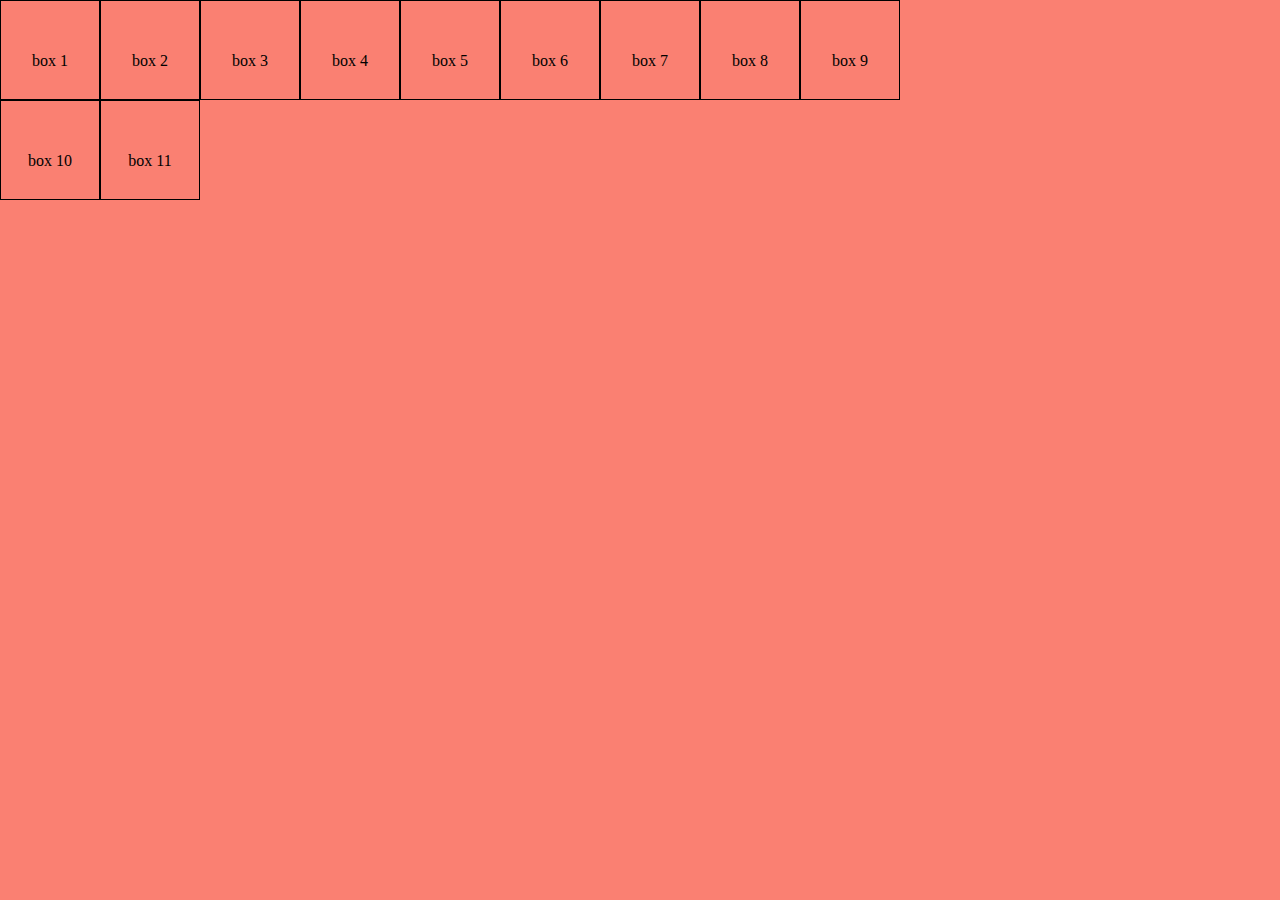
<file: class-01/demo/index.html>
<!DOCTYPE html>
<html lang="en">
<head>
  <meta charset="UTF-8">
  <meta name="viewport" content="width=device-width, initial-scale=1.0">
  <link rel="stylesheet" type="text/css" href="reset.css" />
  <link rel="stylesheet" type="text/css" href="base.css" />
  <link rel="stylesheet" type="text/css" href="layout.css" />
  <title>Moblie Response</title>
</head>
<body>
  <div>box 1</div>
  <div>box 2</div>
  <div>box 3</div>
  <div>box 4</div>
  <div>box 5</div>
  <div>box 6</div>
  <div>box 7</div>
  <div>box 8</div>
  <div>box 9</div>
  <div>box 10</div>
  <div>box 11</div>
</body>
</html>
</file>
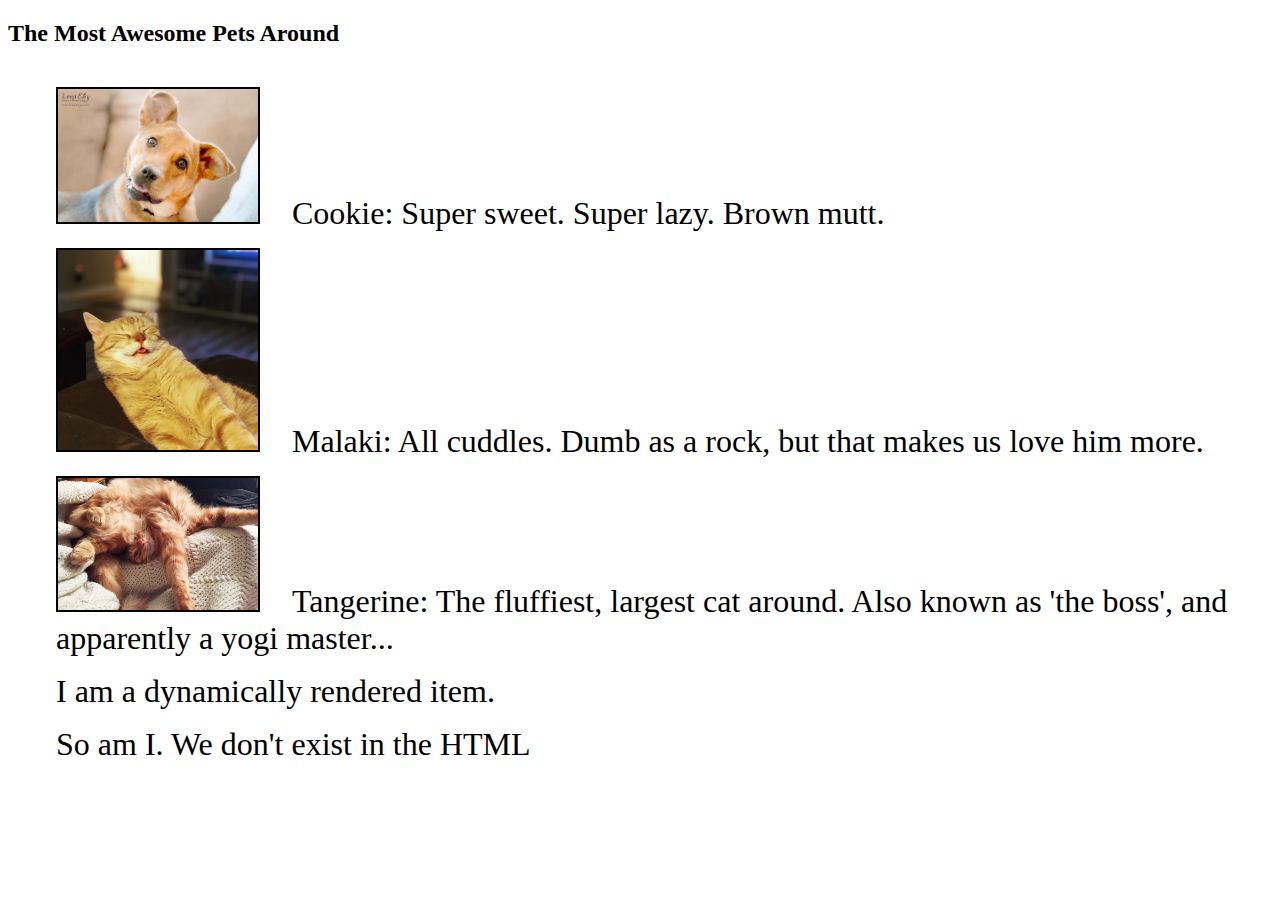
<file: class-02/demos/event-delegation/index.html>
<!DOCTYPE html>
<html>
  <head>
    <title>
      jQuery Events
    </title>
    <link rel="stylesheet" href="style.css" />
  </head>
  <body>
    <h2>The Most Awesome Pets Around</h2>
    <div id="container">
      <ul id="list">
          <li><a><img src="img/cookie.jpg" alt="cookie" />Cookie: Super sweet. Super lazy. Brown mutt.</a></li>
          <li><a><img src="img/malaki.JPG" alt="malaki" />Malaki: All cuddles. Dumb as a rock, but that makes us love him more.</a></li>
          <li><a><img src="img/tangerine.jpg" alt="tangerine" />Tangerine: The fluffiest, largest cat around. Also known as 'the boss', and apparently a yogi master...</a></li>
      </ul>
  </div>

    <script src="https://code.jquery.com/jquery-3.3.1.min.js"></script>
    <script src="app.js"></script>
  </body>
</html>
</file>
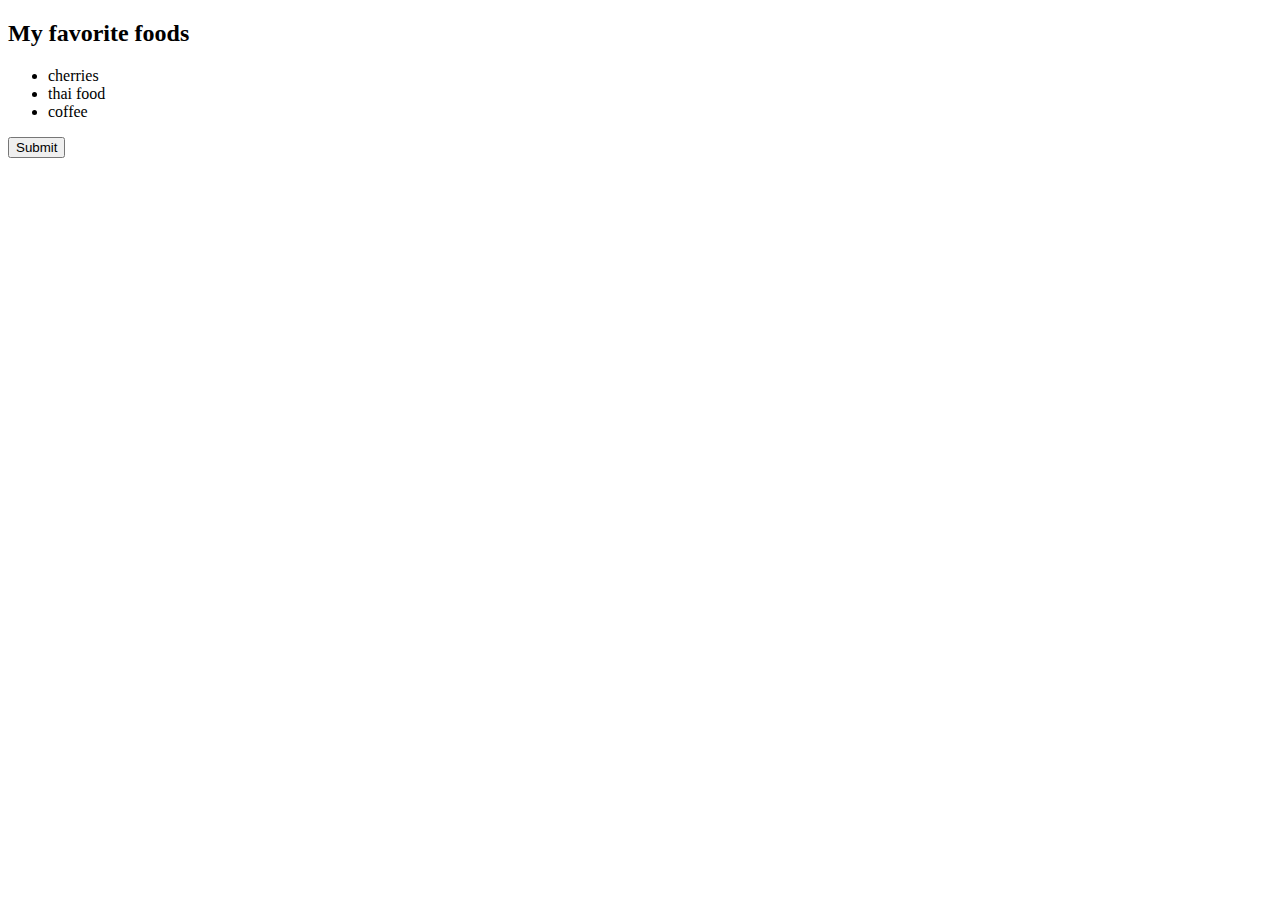
<file: class-02/demos/selectors/index.html>
<!DOCTYPE html>
<html lang="en">
<head>
  <meta charset="UTF-8">
  <meta name="viewport" content="width=device-width, initial-scale=1.0"
  <meta http-equiv="X-UA-Compatible" content="ie=edge">
  <title>Document</title>
</head>
<body>
  <header></header>
  <main>
    <h2>My favorite foods</h2>
    <ul>
      <li>cherries</li>
      <li>thai food</li>
      <li>coffee</li>
    </ul>
    <form id="form">
      <input type='submit'>
    </form>
  </main>
  <footer>
  </footer>
  <script src="https://code.jquery.com/jquery-3.1.1.min.js"></script>
  <script src="app.js"></script>
</body>
</html>
</file>
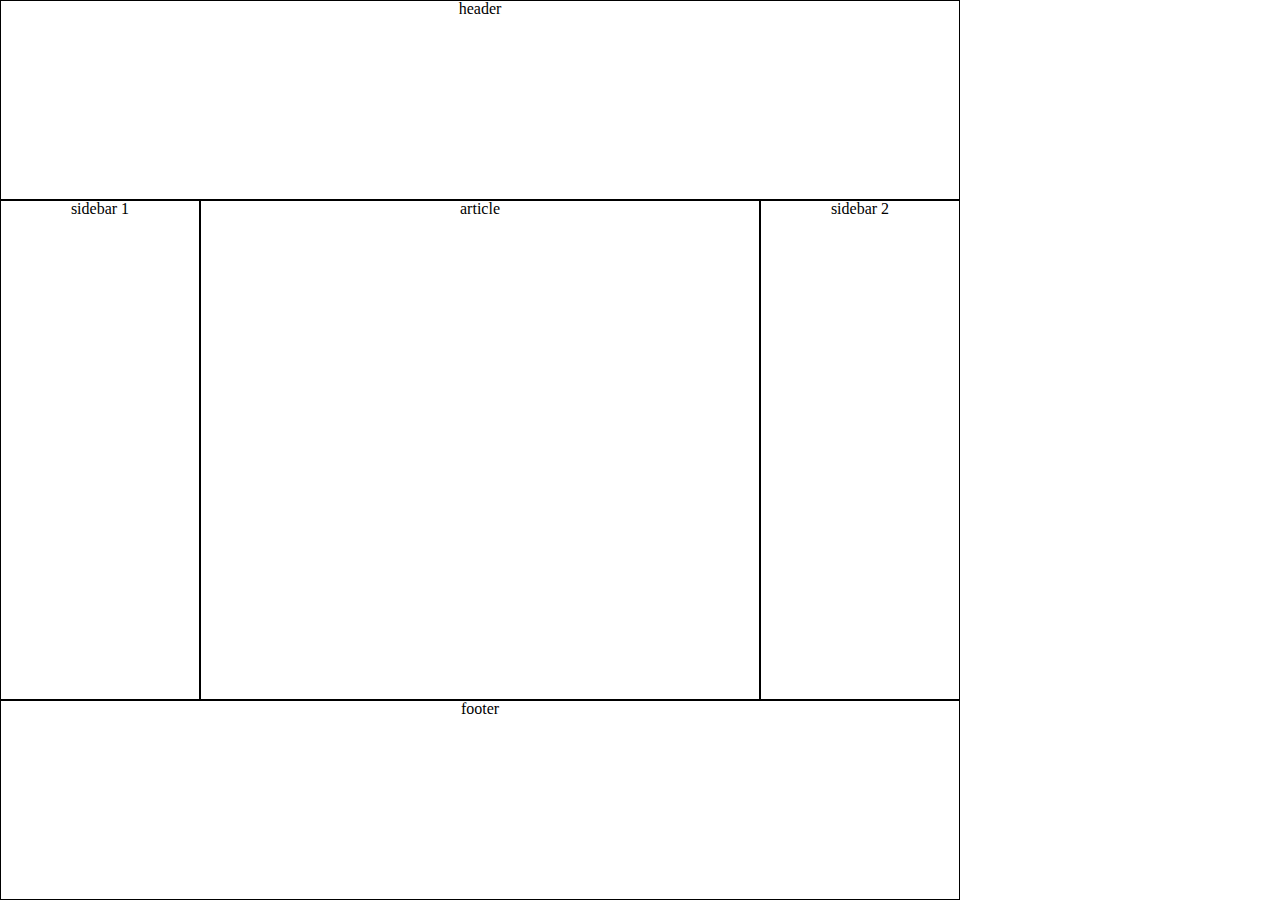
<file: class-03/demos/flex/index.html>
<!DOCTYPE html>
<html lang="en">
<head>
  <meta charset="UTF-8">
  <meta name="viewport" content="width=device-width, initial-scale=1.0">
  <link rel="stylesheet" href="css/reset.css" />
  <!-- <link rel="stylesheet" href="css/float.css" /> -->
  <link rel="stylesheet" href="css/flex.css" />
  <title>holy grail</title>
</head>
<body>
  <header>header</header>
  <main>
    <div id="sidebar1">sidebar 1</div>
    <div id="sidebar2">sidebar 2</div>
    <article>article</article>
  </main>
  <footer>footer</footer>
</body>
</html>
</file>
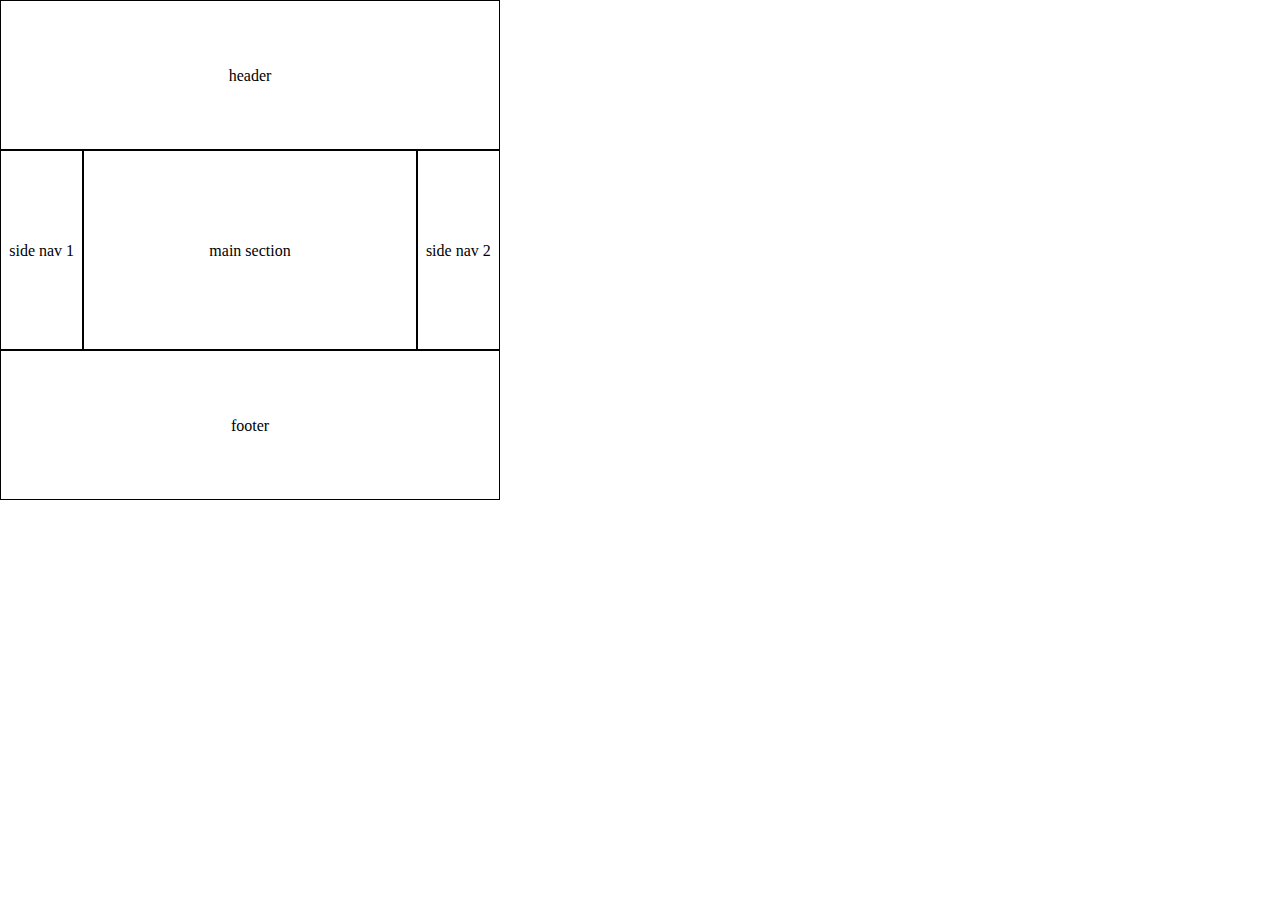
<file: class-04/demo/grid/index.html>
<!DOCTYPE html>
<html lang="en">
<head>
  <meta charset="UTF-8">
  <meta name="viewport" content="width=device-width, initial-scale=1.0">
  <link href="reset.css" rel="stylesheet" />
  <link href="mobile.css" rel="stylesheet" />
  <!-- <link href="flex.css" rel="stylesheet" /> -->
  <link href="grid.css" rel="stylesheet" />
  <title>Holy Grail</title>
</head>
<body>
  <header>header</header>
  <main>
    <aside>side nav 1</aside>
    <aside>side nav 2</aside>
    <section>main section </section>
  </main>
  <footer>footer</footer>
</body>
</html>
</file>
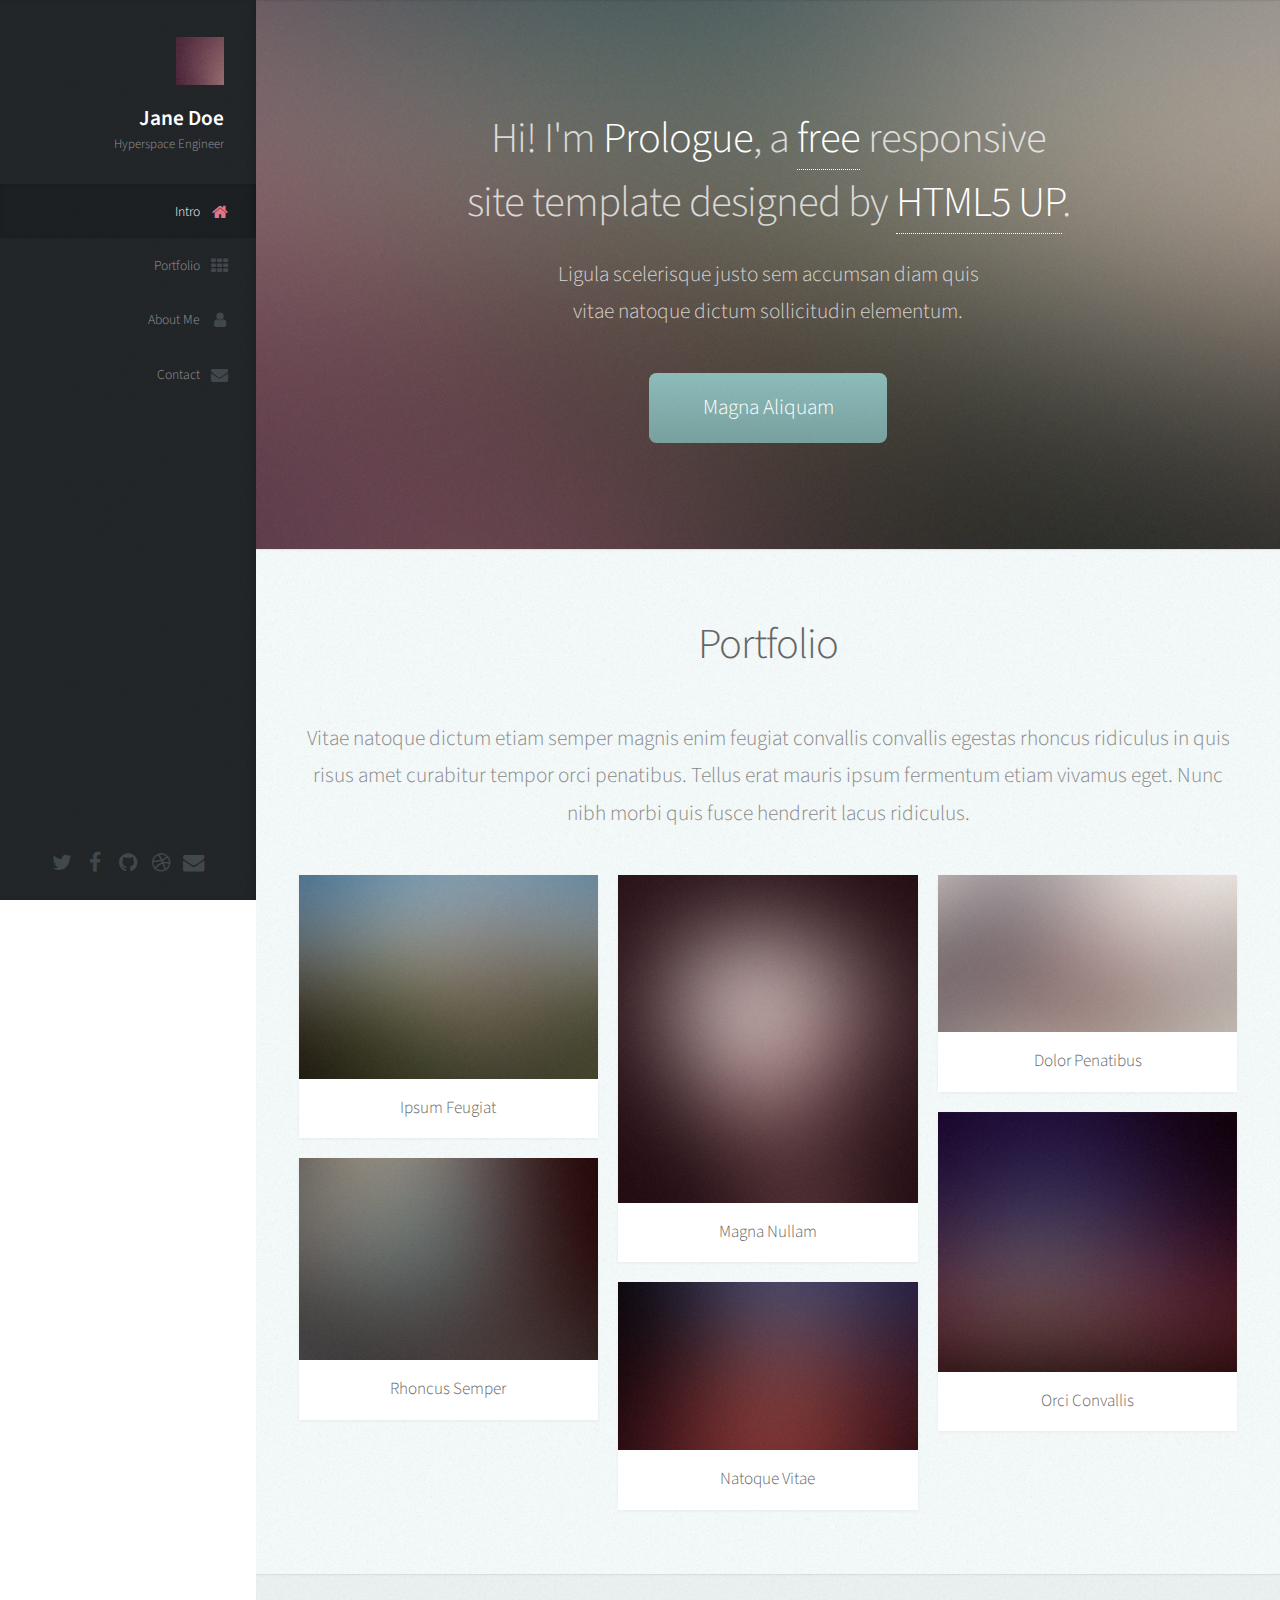
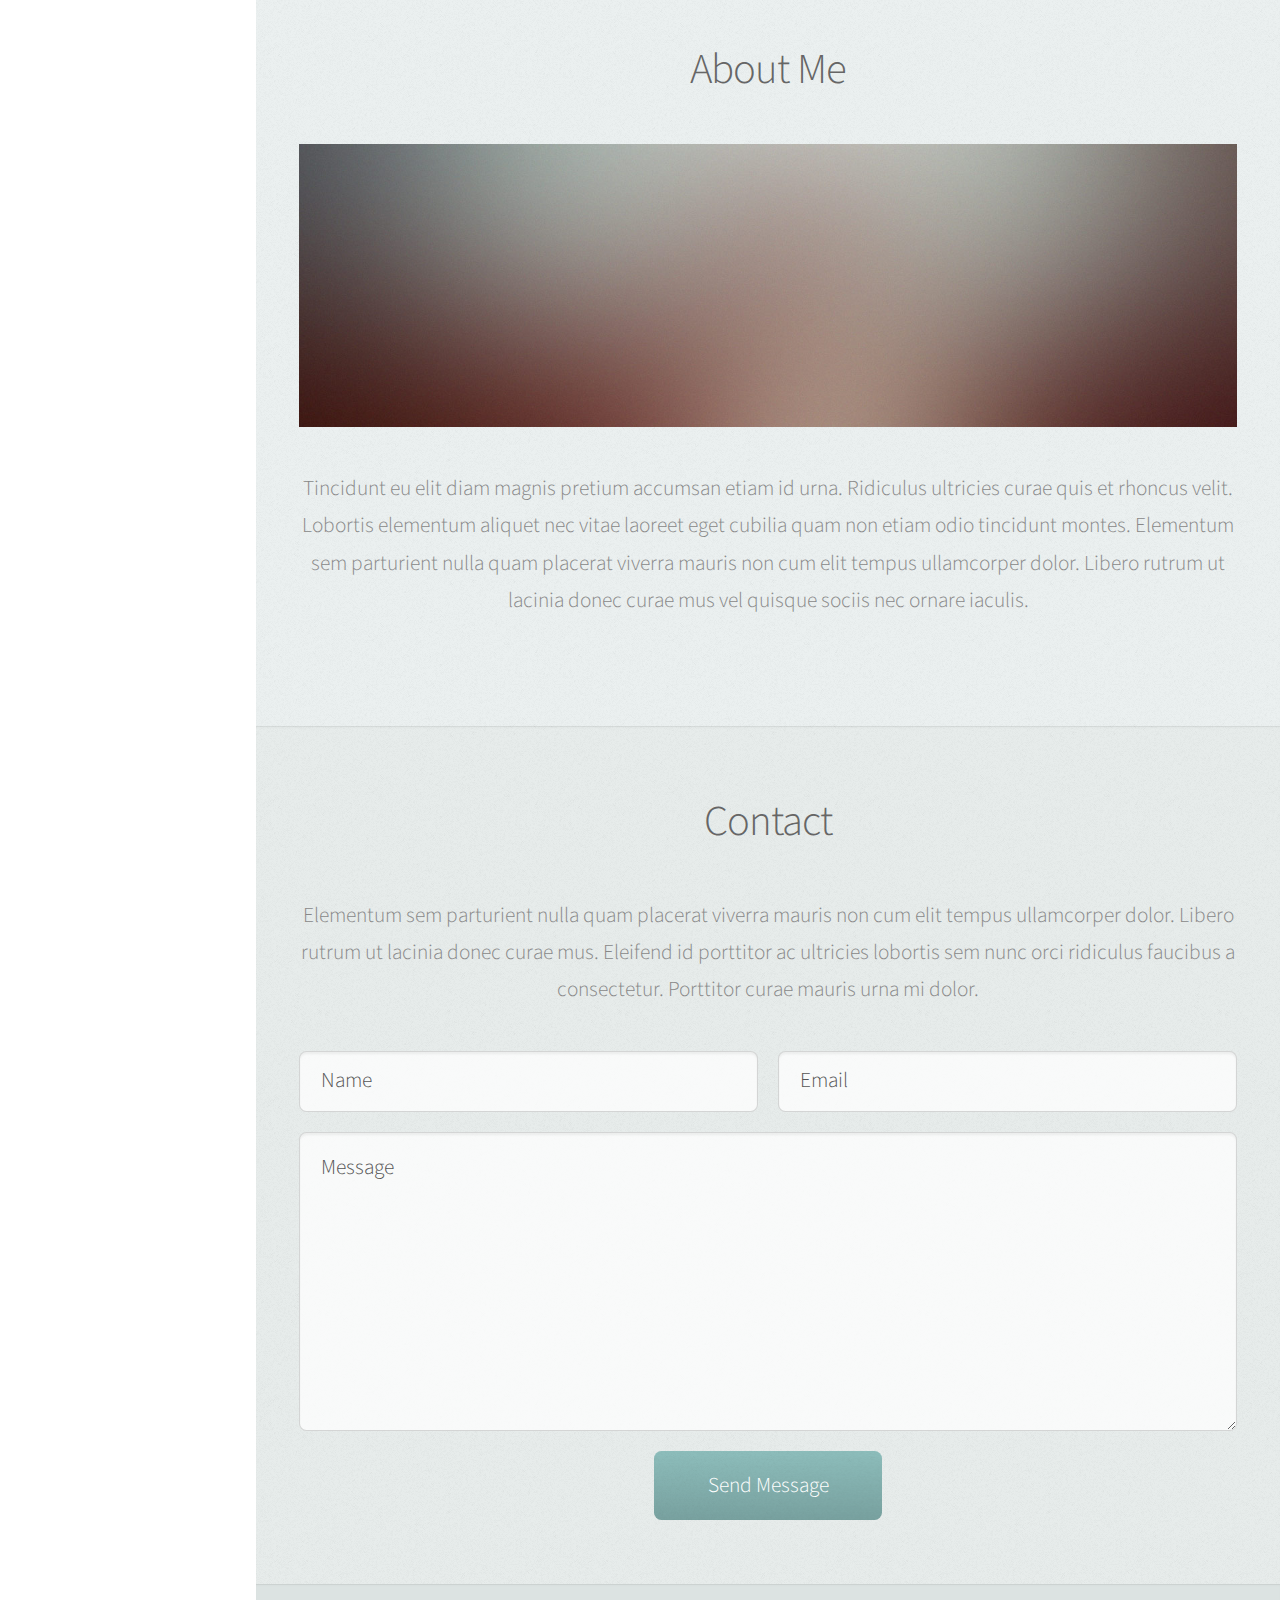
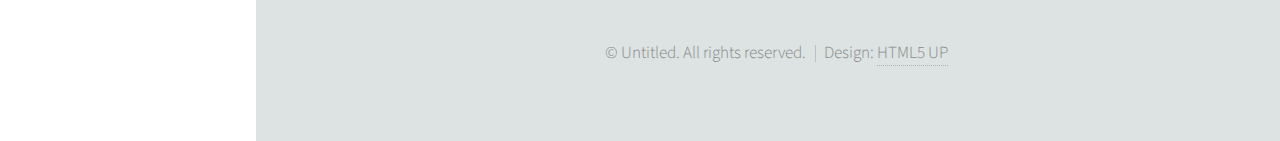
<file: class-05/lab/starter-code/index.html>
<!DOCTYPE HTML>
<!--
	Prologue by HTML5 UP
	html5up.net | @ajlkn
	Free for personal and commercial use under the CCA 3.0 license (html5up.net/license)
-->
<html>
	<head>
		<title>Prologue by HTML5 UP</title>
		<meta charset="utf-8" />
		<meta name="viewport" content="width=device-width, initial-scale=1, user-scalable=no" />
		<link rel="stylesheet" href="assets/css/main.css" />
	</head>
	<body class="is-preload">

		<!-- Header -->
			<div id="header">

				<div class="top">

					<!-- Logo -->
						<div id="logo">
							<span class="image avatar48"><img src="images/avatar.jpg" alt="" /></span>
							<h1 id="title">Jane Doe</h1>
							<p>Hyperspace Engineer</p>
						</div>

					<!-- Nav -->
						<nav id="nav">
							<ul>
								<li><a href="#top" id="top-link"><span class="icon fa-home">Intro</span></a></li>
								<li><a href="#portfolio" id="portfolio-link"><span class="icon fa-th">Portfolio</span></a></li>
								<li><a href="#about" id="about-link"><span class="icon fa-user">About Me</span></a></li>
								<li><a href="#contact" id="contact-link"><span class="icon fa-envelope">Contact</span></a></li>
							</ul>
						</nav>

				</div>

				<div class="bottom">

					<!-- Social Icons -->
						<ul class="icons">
							<li><a href="#" class="icon fa-twitter"><span class="label">Twitter</span></a></li>
							<li><a href="#" class="icon fa-facebook"><span class="label">Facebook</span></a></li>
							<li><a href="#" class="icon fa-github"><span class="label">Github</span></a></li>
							<li><a href="#" class="icon fa-dribbble"><span class="label">Dribbble</span></a></li>
							<li><a href="#" class="icon fa-envelope"><span class="label">Email</span></a></li>
						</ul>

				</div>

			</div>

		<!-- Main -->
			<div id="main">

				<!-- Intro -->
					<section id="top" class="one dark cover">
						<div class="container">

							<header>
								<h2 class="alt">Hi! I'm <strong>Prologue</strong>, a <a href="http://html5up.net/license">free</a> responsive<br />
								site template designed by <a href="http://html5up.net">HTML5 UP</a>.</h2>
								<p>Ligula scelerisque justo sem accumsan diam quis<br />
								vitae natoque dictum sollicitudin elementum.</p>
							</header>

							<footer>
								<a href="#portfolio" class="button scrolly">Magna Aliquam</a>
							</footer>

						</div>
					</section>

				<!-- Portfolio -->
					<section id="portfolio" class="two">
						<div class="container">

							<header>
								<h2>Portfolio</h2>
							</header>

							<p>Vitae natoque dictum etiam semper magnis enim feugiat convallis convallis
							egestas rhoncus ridiculus in quis risus amet curabitur tempor orci penatibus.
							Tellus erat mauris ipsum fermentum etiam vivamus eget. Nunc nibh morbi quis
							fusce hendrerit lacus ridiculus.</p>

							<div class="row">
								<div class="col-4 col-12-mobile">
									<article class="item">
										<a href="#" class="image fit"><img src="images/pic02.jpg" alt="" /></a>
										<header>
											<h3>Ipsum Feugiat</h3>
										</header>
									</article>
									<article class="item">
										<a href="#" class="image fit"><img src="images/pic03.jpg" alt="" /></a>
										<header>
											<h3>Rhoncus Semper</h3>
										</header>
									</article>
								</div>
								<div class="col-4 col-12-mobile">
									<article class="item">
										<a href="#" class="image fit"><img src="images/pic04.jpg" alt="" /></a>
										<header>
											<h3>Magna Nullam</h3>
										</header>
									</article>
									<article class="item">
										<a href="#" class="image fit"><img src="images/pic05.jpg" alt="" /></a>
										<header>
											<h3>Natoque Vitae</h3>
										</header>
									</article>
								</div>
								<div class="col-4 col-12-mobile">
									<article class="item">
										<a href="#" class="image fit"><img src="images/pic06.jpg" alt="" /></a>
										<header>
											<h3>Dolor Penatibus</h3>
										</header>
									</article>
									<article class="item">
										<a href="#" class="image fit"><img src="images/pic07.jpg" alt="" /></a>
										<header>
											<h3>Orci Convallis</h3>
										</header>
									</article>
								</div>
							</div>

						</div>
					</section>

				<!-- About Me -->
					<section id="about" class="three">
						<div class="container">

							<header>
								<h2>About Me</h2>
							</header>

							<a href="#" class="image featured"><img src="images/pic08.jpg" alt="" /></a>

							<p>Tincidunt eu elit diam magnis pretium accumsan etiam id urna. Ridiculus
							ultricies curae quis et rhoncus velit. Lobortis elementum aliquet nec vitae
							laoreet eget cubilia quam non etiam odio tincidunt montes. Elementum sem
							parturient nulla quam placerat viverra mauris non cum elit tempus ullamcorper
							dolor. Libero rutrum ut lacinia donec curae mus vel quisque sociis nec
							ornare iaculis.</p>

						</div>
					</section>

				<!-- Contact -->
					<section id="contact" class="four">
						<div class="container">

							<header>
								<h2>Contact</h2>
							</header>

							<p>Elementum sem parturient nulla quam placerat viverra
							mauris non cum elit tempus ullamcorper dolor. Libero rutrum ut lacinia
							donec curae mus. Eleifend id porttitor ac ultricies lobortis sem nunc
							orci ridiculus faucibus a consectetur. Porttitor curae mauris urna mi dolor.</p>

							<form method="post" action="#">
								<div class="row">
									<div class="col-6 col-12-mobile"><input type="text" name="name" placeholder="Name" /></div>
									<div class="col-6 col-12-mobile"><input type="text" name="email" placeholder="Email" /></div>
									<div class="col-12">
										<textarea name="message" placeholder="Message"></textarea>
									</div>
									<div class="col-12">
										<input type="submit" value="Send Message" />
									</div>
								</div>
							</form>

						</div>
					</section>

			</div>

		<!-- Footer -->
			<div id="footer">

				<!-- Copyright -->
					<ul class="copyright">
						<li>&copy; Untitled. All rights reserved.</li><li>Design: <a href="http://html5up.net">HTML5 UP</a></li>
					</ul>

			</div>

		<!-- Scripts -->
			<script src="assets/js/jquery.min.js"></script>
			<script src="assets/js/jquery.scrolly.min.js"></script>
			<script src="assets/js/jquery.scrollex.min.js"></script>
			<script src="assets/js/browser.min.js"></script>
			<script src="assets/js/breakpoints.min.js"></script>
			<script src="assets/js/util.js"></script>
			<script src="assets/js/main.js"></script>

	</body>
</html>
</file>
<file: class-01/demo/base.css>
* {
  box-sizing: border-box;
}
</file>
<file: class-01/demo/layout.css>
body{
  width: 400px;
  background-color: purple;
}

div{
  border: 1px solid black;
  padding: 10px;
  text-align: center;
  height: 100px;
  line-height: 100px;
}

@media only screen and (min-width:400px){
  body{
    width: 900px;
    background-color: salmon;
    ;
  }

  div{
    float: left;
    width: 100px;
  }
}
</file>
<file: class-02/demos/event-delegation/style.css>
ul {
    font-size:2em;
}

li {
    padding: .25em;
    list-style-type: none;
}

li div {
    font-size:.5em;
    display:none;
}

li.active div {
    display:block;
}

img {
    width: 200px;
    border: 2px solid black;
    margin-right: 1em;
}
</file>
<file: class-03/demos/flex/css/float.css>
header{
  width: 960px;
  height: 300px;
  line-height: 300px;
  border: 1px solid black;
}

#sidebar1, #sidebar2{
  float:left;
  border: 1px solid black;
  height: 700px;
  line-height: 700px;
  width: 200px;
}

article {
  float: left;
  border: 1px solid black;
  height: 700px;
  line-height: 700px;
  width: 560px;
}

* {
  box-sizing: border-box;
  text-align: center;
}

footer{
  width: 960px;
  border: 1px solid black;
  height: 80px;
  line-height: 80px;
  clear: both;
}
</file>
<file: class-03/demos/flex/css/flex.css>
* {
  box-sizing: border-box;
  text-align: center;
}

body{
  width: 960px;
}

header, footer, #sidebar1, #sidebar2, article {
  border: 1px solid black;
}

header, footer{
  height: 200px;
}

main{
  display: flex;
}

#sidebar1, #sidebar2, article{
  height: 500px;
}

#sidebar1{
  order: 1;
  width: 200px;
}

#sidebar2{
  order: 3;
  width: 200px;
}

article{
  order: 2;
  flex-grow: 1;
}
</file>
<file: class-04/demo/grid/mobile.css>
body{
  max-width: 500px;
}

header, footer, aside, section{
  border: 1px solid black;
  text-align: center;
  height: 200px;
  line-height: 200px;
}

* {
  box-sizing: border-box;
}
</file>
<file: class-04/demo/grid/flex.css>
@media only screen and (min-width: 500px){
  header{
    max-width: 960px;
    height: 150px;
    line-height: 150px;
  }

  main{
    display: flex;
  }

  aside{
    flex-grow: 1;
  }

  section{
    flex-grow: 2;
  }
}
</file>
<file: class-04/demo/grid/grid.css>
@media only screen and (min-width: 500px){
  header, footer{
    max-width: 960px;
    height: 150px;
    line-height: 150px;
  }

  main{
    display: grid;
    grid-template-columns: 1fr 4fr 1fr;
  }

  /* aside:first-child{
    order: 1;
  }

  section{
    order: 2;
  } */

  aside:nth-child(2){
    order: 1;
  }
}
</file>
<file: class-05/lab/starter-code/assets/css/main.css>
@import url("font-awesome.min.css");
@import url("https://fonts.googleapis.com/css?family=Source+Sans+Pro:300,300italic,400,600");

/*
	Prologue by HTML5 UP
	html5up.net | @ajlkn
	Free for personal and commercial use under the CCA 3.0 license (html5up.net/license)
*/

html, body, div, span, applet, object,
iframe, h1, h2, h3, h4, h5, h6, p, blockquote,
pre, a, abbr, acronym, address, big, cite,
code, del, dfn, em, img, ins, kbd, q, s, samp,
small, strike, strong, sub, sup, tt, var, b,
u, i, center, dl, dt, dd, ol, ul, li, fieldset,
form, label, legend, table, caption, tbody,
tfoot, thead, tr, th, td, article, aside,
canvas, details, embed, figure, figcaption,
footer, header, hgroup, menu, nav, output, ruby,
section, summary, time, mark, audio, video {
	margin: 0;
	padding: 0;
	border: 0;
	font-size: 100%;
	font: inherit;
	vertical-align: baseline;}

article, aside, details, figcaption, figure,
footer, header, hgroup, menu, nav, section {
	display: block;}

body {
	line-height: 1;
}

ol, ul {
	list-style: none;
}

blockquote, q {
	quotes: none;
}

	blockquote:before, blockquote:after, q:before, q:after {
		content: '';
		content: none;
	}

table {
	border-collapse: collapse;
	border-spacing: 0;
}

body {
	-webkit-text-size-adjust: none;
}

mark {
	background-color: transparent;
	color: inherit;
}

input::-moz-focus-inner {
	border: 0;
	padding: 0;
}

input, select, textarea {
	-moz-appearance: none;
	-webkit-appearance: none;
	-ms-appearance: none;
	appearance: none;
}

/* Basic */

	html {
		box-sizing: border-box;
	}

	*, *:before, *:after {
		box-sizing: inherit;
	}

	body {
		background: #fff;
		font-family: 'Source Sans Pro', sans-serif;
		font-size: 19pt;
		font-weight: 300;
		line-height: 1.75em;
		color: #888;
	}

		body.is-preload *, body.is-preload *:before, body.is-preload *:after {
			-moz-animation: none !important;
			-webkit-animation: none !important;
			-ms-animation: none !important;
			animation: none !important;
			-moz-transition: none !important;
			-webkit-transition: none !important;
			-ms-transition: none !important;
			transition: none !important;
		}

	input, textarea, select {
		font-family: 'Source Sans Pro', sans-serif;
		font-size: 19pt;
		font-weight: 300;
		line-height: 1.75em;
		color: #888;
	}

	h1, h2, h3, h4, h5, h6 {
		font-weight: 300;
		color: #666;
		line-height: 1.5em;
	}

	h1 a, h2 a, h3 a, h4 a, h5 a, h6 a {
		color: inherit;
		text-decoration: none;
	}

		h1 a strong, h2 a strong, h3 a strong, h4 a strong, h5 a strong, h6 a strong {
			color: #333;
		}

	h2 {
		font-size: 2em;
		letter-spacing: -1px;
	}

		h2.alt {
			color: #888;
		}

			h2.alt strong {
				color: #666;
			}

	h3 {
		font-size: 1.5em;
	}

	header {
		margin: 0 0 2em 0;
	}

		header > p {
			margin: 1em 0 0 0;
		}

	footer {
		margin: 2em 0 0 0;
	}

	strong, b {
		font-weight: 300;
		color: #666;
	}

	em, i {
		font-style: italic;
	}

	a {
		text-decoration: none;
		color: inherit;
		border-bottom: dotted 1px rgba(128, 128, 128, 0.5);
		-moz-transition: color 0.35s ease-in-out, border-bottom-color 0.35s ease-in-out;
		-webkit-transition: color 0.35s ease-in-out, border-bottom-color 0.35s ease-in-out;
		-ms-transition: color 0.35s ease-in-out, border-bottom-color 0.35s ease-in-out;
		transition: color 0.35s ease-in-out, border-bottom-color 0.35s ease-in-out;
		outline: 0;
	}

		a:hover {
			color: #E27689;
			border-bottom-color: rgba(255, 255, 255, 0);
		}

	sub {
		position: relative;
		top: 0.5em;
		font-size: 0.8em;
	}

	sup {
		position: relative;
		top: -0.5em;
		font-size: 0.8em;
	}

	hr {
		border: 0;
		border-top: solid 1px #ddd;
	}

	blockquote {
		border-left: solid 0.5em #ddd;
		padding: 1em 0 1em 2em;
		font-style: italic;
	}

	p, ul, ol, dl, table {
		margin-bottom: 2em;
	}

	br.clear {
		clear: both;
	}

/* Container */

	.container {
		margin: 0 auto;
		max-width: 100%;
		width: 1400px;
	}

		@media screen and (min-width: 961px) and (max-width: 1880px) {

			.container {
				width: 1200px;
			}

		}

		@media screen and (min-width: 961px) and (max-width: 1620px) {

			.container {
				width: 960px;
			}

		}

		@media screen and (min-width: 961px) and (max-width: 1320px) {

			.container {
				width: 100%;
			}

		}

		@media screen and (max-width: 960px) {

			.container {
				width: 100%;
			}

		}

		@media screen and (max-width: 736px) {

			.container {
				width: 100%;
			}

		}

/* Row */

	.row {
		display: flex;
		flex-wrap: wrap;
		box-sizing: border-box;
		align-items: stretch;
	}

		.row > * {
			box-sizing: border-box;
		}

		.row.gtr-uniform > * > :last-child {
			margin-bottom: 0;
		}

		.row.aln-left {
			justify-content: flex-start;
		}

		.row.aln-center {
			justify-content: center;
		}

		.row.aln-right {
			justify-content: flex-end;
		}

		.row.aln-top {
			align-items: flex-start;
		}

		.row.aln-middle {
			align-items: center;
		}

		.row.aln-bottom {
			align-items: flex-end;
		}

		.row > .imp {
			order: -1;
		}

		.row > .col-1 {
			width: 8.3333333333%;
		}

		.row > .off-1 {
			margin-left: 8.3333333333%;
		}

		.row > .col-2 {
			width: 16.6666666667%;
		}

		.row > .off-2 {
			margin-left: 16.6666666667%;
		}

		.row > .col-3 {
			width: 25%;
		}

		.row > .off-3 {
			margin-left: 25%;
		}

		.row > .col-4 {
			width: 33.3333333333%;
		}

		.row > .off-4 {
			margin-left: 33.3333333333%;
		}

		.row > .col-5 {
			width: 41.6666666667%;
		}

		.row > .off-5 {
			margin-left: 41.6666666667%;
		}

		.row > .col-6 {
			width: 50%;
		}

		.row > .off-6 {
			margin-left: 50%;
		}

		.row > .col-7 {
			width: 58.3333333333%;
		}

		.row > .off-7 {
			margin-left: 58.3333333333%;
		}

		.row > .col-8 {
			width: 66.6666666667%;
		}

		.row > .off-8 {
			margin-left: 66.6666666667%;
		}

		.row > .col-9 {
			width: 75%;
		}

		.row > .off-9 {
			margin-left: 75%;
		}

		.row > .col-10 {
			width: 83.3333333333%;
		}

		.row > .off-10 {
			margin-left: 83.3333333333%;
		}

		.row > .col-11 {
			width: 91.6666666667%;
		}

		.row > .off-11 {
			margin-left: 91.6666666667%;
		}

		.row > .col-12 {
			width: 100%;
		}

		.row > .off-12 {
			margin-left: 100%;
		}

		.row.gtr-0 {
			margin-top: 0px;
			margin-left: 0px;
		}

			.row.gtr-0 > * {
				padding: 0px 0 0 0px;
			}

			.row.gtr-0.gtr-uniform {
				margin-top: 0px;
			}

				.row.gtr-0.gtr-uniform > * {
					padding-top: 0px;
				}

		.row.gtr-25 {
			margin-top: -10px;
			margin-left: -10px;
		}

			.row.gtr-25 > * {
				padding: 10px 0 0 10px;
			}

			.row.gtr-25.gtr-uniform {
				margin-top: -10px;
			}

				.row.gtr-25.gtr-uniform > * {
					padding-top: 10px;
				}

		.row.gtr-50 {
			margin-top: -20px;
			margin-left: -20px;
		}

			.row.gtr-50 > * {
				padding: 20px 0 0 20px;
			}

			.row.gtr-50.gtr-uniform {
				margin-top: -20px;
			}

				.row.gtr-50.gtr-uniform > * {
					padding-top: 20px;
				}

		.row {
			margin-top: -40px;
			margin-left: -40px;
		}

			.row > * {
				padding: 40px 0 0 40px;
			}

			.row.gtr-uniform {
				margin-top: -40px;
			}

				.row.gtr-uniform > * {
					padding-top: 40px;
				}

		.row.gtr-150 {
			margin-top: -60px;
			margin-left: -60px;
		}

			.row.gtr-150 > * {
				padding: 60px 0 0 60px;
			}

			.row.gtr-150.gtr-uniform {
				margin-top: -60px;
			}

				.row.gtr-150.gtr-uniform > * {
					padding-top: 60px;
				}

		.row.gtr-200 {
			margin-top: -80px;
			margin-left: -80px;
		}

			.row.gtr-200 > * {
				padding: 80px 0 0 80px;
			}

			.row.gtr-200.gtr-uniform {
				margin-top: -80px;
			}

				.row.gtr-200.gtr-uniform > * {
					padding-top: 80px;
				}

		@media screen and (min-width: 961px) and (max-width: 1880px) {

			.row {
				display: flex;
				flex-wrap: wrap;
				box-sizing: border-box;
				align-items: stretch;
			}

				.row > * {
					box-sizing: border-box;
				}

				.row.gtr-uniform > * > :last-child {
					margin-bottom: 0;
				}

				.row.aln-left {
					justify-content: flex-start;
				}

				.row.aln-center {
					justify-content: center;
				}

				.row.aln-right {
					justify-content: flex-end;
				}

				.row.aln-top {
					align-items: flex-start;
				}

				.row.aln-middle {
					align-items: center;
				}

				.row.aln-bottom {
					align-items: flex-end;
				}

				.row > .imp-wide {
					order: -1;
				}

				.row > .col-1-wide {
					width: 8.3333333333%;
				}

				.row > .off-1-wide {
					margin-left: 8.3333333333%;
				}

				.row > .col-2-wide {
					width: 16.6666666667%;
				}

				.row > .off-2-wide {
					margin-left: 16.6666666667%;
				}

				.row > .col-3-wide {
					width: 25%;
				}

				.row > .off-3-wide {
					margin-left: 25%;
				}

				.row > .col-4-wide {
					width: 33.3333333333%;
				}

				.row > .off-4-wide {
					margin-left: 33.3333333333%;
				}

				.row > .col-5-wide {
					width: 41.6666666667%;
				}

				.row > .off-5-wide {
					margin-left: 41.6666666667%;
				}

				.row > .col-6-wide {
					width: 50%;
				}

				.row > .off-6-wide {
					margin-left: 50%;
				}

				.row > .col-7-wide {
					width: 58.3333333333%;
				}

				.row > .off-7-wide {
					margin-left: 58.3333333333%;
				}

				.row > .col-8-wide {
					width: 66.6666666667%;
				}

				.row > .off-8-wide {
					margin-left: 66.6666666667%;
				}

				.row > .col-9-wide {
					width: 75%;
				}

				.row > .off-9-wide {
					margin-left: 75%;
				}

				.row > .col-10-wide {
					width: 83.3333333333%;
				}

				.row > .off-10-wide {
					margin-left: 83.3333333333%;
				}

				.row > .col-11-wide {
					width: 91.6666666667%;
				}

				.row > .off-11-wide {
					margin-left: 91.6666666667%;
				}

				.row > .col-12-wide {
					width: 100%;
				}

				.row > .off-12-wide {
					margin-left: 100%;
				}

				.row.gtr-0 {
					margin-top: 0px;
					margin-left: 0px;
				}

					.row.gtr-0 > * {
						padding: 0px 0 0 0px;
					}

					.row.gtr-0.gtr-uniform {
						margin-top: 0px;
					}

						.row.gtr-0.gtr-uniform > * {
							padding-top: 0px;
						}

				.row.gtr-25 {
					margin-top: -10px;
					margin-left: -10px;
				}

					.row.gtr-25 > * {
						padding: 10px 0 0 10px;
					}

					.row.gtr-25.gtr-uniform {
						margin-top: -10px;
					}

						.row.gtr-25.gtr-uniform > * {
							padding-top: 10px;
						}

				.row.gtr-50 {
					margin-top: -20px;
					margin-left: -20px;
				}

					.row.gtr-50 > * {
						padding: 20px 0 0 20px;
					}

					.row.gtr-50.gtr-uniform {
						margin-top: -20px;
					}

						.row.gtr-50.gtr-uniform > * {
							padding-top: 20px;
						}

				.row {
					margin-top: -40px;
					margin-left: -40px;
				}

					.row > * {
						padding: 40px 0 0 40px;
					}

					.row.gtr-uniform {
						margin-top: -40px;
					}

						.row.gtr-uniform > * {
							padding-top: 40px;
						}

				.row.gtr-150 {
					margin-top: -60px;
					margin-left: -60px;
				}

					.row.gtr-150 > * {
						padding: 60px 0 0 60px;
					}

					.row.gtr-150.gtr-uniform {
						margin-top: -60px;
					}

						.row.gtr-150.gtr-uniform > * {
							padding-top: 60px;
						}

				.row.gtr-200 {
					margin-top: -80px;
					margin-left: -80px;
				}

					.row.gtr-200 > * {
						padding: 80px 0 0 80px;
					}

					.row.gtr-200.gtr-uniform {
						margin-top: -80px;
					}

						.row.gtr-200.gtr-uniform > * {
							padding-top: 80px;
						}

		}

		@media screen and (min-width: 961px) and (max-width: 1620px) {

			.row {
				display: flex;
				flex-wrap: wrap;
				box-sizing: border-box;
				align-items: stretch;
			}

				.row > * {
					box-sizing: border-box;
				}

				.row.gtr-uniform > * > :last-child {
					margin-bottom: 0;
				}

				.row.aln-left {
					justify-content: flex-start;
				}

				.row.aln-center {
					justify-content: center;
				}

				.row.aln-right {
					justify-content: flex-end;
				}

				.row.aln-top {
					align-items: flex-start;
				}

				.row.aln-middle {
					align-items: center;
				}

				.row.aln-bottom {
					align-items: flex-end;
				}

				.row > .imp-normal {
					order: -1;
				}

				.row > .col-1-normal {
					width: 8.3333333333%;
				}

				.row > .off-1-normal {
					margin-left: 8.3333333333%;
				}

				.row > .col-2-normal {
					width: 16.6666666667%;
				}

				.row > .off-2-normal {
					margin-left: 16.6666666667%;
				}

				.row > .col-3-normal {
					width: 25%;
				}

				.row > .off-3-normal {
					margin-left: 25%;
				}

				.row > .col-4-normal {
					width: 33.3333333333%;
				}

				.row > .off-4-normal {
					margin-left: 33.3333333333%;
				}

				.row > .col-5-normal {
					width: 41.6666666667%;
				}

				.row > .off-5-normal {
					margin-left: 41.6666666667%;
				}

				.row > .col-6-normal {
					width: 50%;
				}

				.row > .off-6-normal {
					margin-left: 50%;
				}

				.row > .col-7-normal {
					width: 58.3333333333%;
				}

				.row > .off-7-normal {
					margin-left: 58.3333333333%;
				}

				.row > .col-8-normal {
					width: 66.6666666667%;
				}

				.row > .off-8-normal {
					margin-left: 66.6666666667%;
				}

				.row > .col-9-normal {
					width: 75%;
				}

				.row > .off-9-normal {
					margin-left: 75%;
				}

				.row > .col-10-normal {
					width: 83.3333333333%;
				}

				.row > .off-10-normal {
					margin-left: 83.3333333333%;
				}

				.row > .col-11-normal {
					width: 91.6666666667%;
				}

				.row > .off-11-normal {
					margin-left: 91.6666666667%;
				}

				.row > .col-12-normal {
					width: 100%;
				}

				.row > .off-12-normal {
					margin-left: 100%;
				}

				.row.gtr-0 {
					margin-top: 0px;
					margin-left: 0px;
				}

					.row.gtr-0 > * {
						padding: 0px 0 0 0px;
					}

					.row.gtr-0.gtr-uniform {
						margin-top: 0px;
					}

						.row.gtr-0.gtr-uniform > * {
							padding-top: 0px;
						}

				.row.gtr-25 {
					margin-top: -10px;
					margin-left: -10px;
				}

					.row.gtr-25 > * {
						padding: 10px 0 0 10px;
					}

					.row.gtr-25.gtr-uniform {
						margin-top: -10px;
					}

						.row.gtr-25.gtr-uniform > * {
							padding-top: 10px;
						}

				.row.gtr-50 {
					margin-top: -20px;
					margin-left: -20px;
				}

					.row.gtr-50 > * {
						padding: 20px 0 0 20px;
					}

					.row.gtr-50.gtr-uniform {
						margin-top: -20px;
					}

						.row.gtr-50.gtr-uniform > * {
							padding-top: 20px;
						}

				.row {
					margin-top: -40px;
					margin-left: -40px;
				}

					.row > * {
						padding: 40px 0 0 40px;
					}

					.row.gtr-uniform {
						margin-top: -40px;
					}

						.row.gtr-uniform > * {
							padding-top: 40px;
						}

				.row.gtr-150 {
					margin-top: -60px;
					margin-left: -60px;
				}

					.row.gtr-150 > * {
						padding: 60px 0 0 60px;
					}

					.row.gtr-150.gtr-uniform {
						margin-top: -60px;
					}

						.row.gtr-150.gtr-uniform > * {
							padding-top: 60px;
						}

				.row.gtr-200 {
					margin-top: -80px;
					margin-left: -80px;
				}

					.row.gtr-200 > * {
						padding: 80px 0 0 80px;
					}

					.row.gtr-200.gtr-uniform {
						margin-top: -80px;
					}

						.row.gtr-200.gtr-uniform > * {
							padding-top: 80px;
						}

		}

		@media screen and (min-width: 961px) and (max-width: 1320px) {

			.row {
				display: flex;
				flex-wrap: wrap;
				box-sizing: border-box;
				align-items: stretch;
			}

				.row > * {
					box-sizing: border-box;
				}

				.row.gtr-uniform > * > :last-child {
					margin-bottom: 0;
				}

				.row.aln-left {
					justify-content: flex-start;
				}

				.row.aln-center {
					justify-content: center;
				}

				.row.aln-right {
					justify-content: flex-end;
				}

				.row.aln-top {
					align-items: flex-start;
				}

				.row.aln-middle {
					align-items: center;
				}

				.row.aln-bottom {
					align-items: flex-end;
				}

				.row > .imp-narrow {
					order: -1;
				}

				.row > .col-1-narrow {
					width: 8.3333333333%;
				}

				.row > .off-1-narrow {
					margin-left: 8.3333333333%;
				}

				.row > .col-2-narrow {
					width: 16.6666666667%;
				}

				.row > .off-2-narrow {
					margin-left: 16.6666666667%;
				}

				.row > .col-3-narrow {
					width: 25%;
				}

				.row > .off-3-narrow {
					margin-left: 25%;
				}

				.row > .col-4-narrow {
					width: 33.3333333333%;
				}

				.row > .off-4-narrow {
					margin-left: 33.3333333333%;
				}

				.row > .col-5-narrow {
					width: 41.6666666667%;
				}

				.row > .off-5-narrow {
					margin-left: 41.6666666667%;
				}

				.row > .col-6-narrow {
					width: 50%;
				}

				.row > .off-6-narrow {
					margin-left: 50%;
				}

				.row > .col-7-narrow {
					width: 58.3333333333%;
				}

				.row > .off-7-narrow {
					margin-left: 58.3333333333%;
				}

				.row > .col-8-narrow {
					width: 66.6666666667%;
				}

				.row > .off-8-narrow {
					margin-left: 66.6666666667%;
				}

				.row > .col-9-narrow {
					width: 75%;
				}

				.row > .off-9-narrow {
					margin-left: 75%;
				}

				.row > .col-10-narrow {
					width: 83.3333333333%;
				}

				.row > .off-10-narrow {
					margin-left: 83.3333333333%;
				}

				.row > .col-11-narrow {
					width: 91.6666666667%;
				}

				.row > .off-11-narrow {
					margin-left: 91.6666666667%;
				}

				.row > .col-12-narrow {
					width: 100%;
				}

				.row > .off-12-narrow {
					margin-left: 100%;
				}

				.row.gtr-0 {
					margin-top: 0px;
					margin-left: 0px;
				}

					.row.gtr-0 > * {
						padding: 0px 0 0 0px;
					}

					.row.gtr-0.gtr-uniform {
						margin-top: 0px;
					}

						.row.gtr-0.gtr-uniform > * {
							padding-top: 0px;
						}

				.row.gtr-25 {
					margin-top: -5px;
					margin-left: -5px;
				}

					.row.gtr-25 > * {
						padding: 5px 0 0 5px;
					}

					.row.gtr-25.gtr-uniform {
						margin-top: -5px;
					}

						.row.gtr-25.gtr-uniform > * {
							padding-top: 5px;
						}

				.row.gtr-50 {
					margin-top: -10px;
					margin-left: -10px;
				}

					.row.gtr-50 > * {
						padding: 10px 0 0 10px;
					}

					.row.gtr-50.gtr-uniform {
						margin-top: -10px;
					}

						.row.gtr-50.gtr-uniform > * {
							padding-top: 10px;
						}

				.row {
					margin-top: -20px;
					margin-left: -20px;
				}

					.row > * {
						padding: 20px 0 0 20px;
					}

					.row.gtr-uniform {
						margin-top: -20px;
					}

						.row.gtr-uniform > * {
							padding-top: 20px;
						}

				.row.gtr-150 {
					margin-top: -30px;
					margin-left: -30px;
				}

					.row.gtr-150 > * {
						padding: 30px 0 0 30px;
					}

					.row.gtr-150.gtr-uniform {
						margin-top: -30px;
					}

						.row.gtr-150.gtr-uniform > * {
							padding-top: 30px;
						}

				.row.gtr-200 {
					margin-top: -40px;
					margin-left: -40px;
				}

					.row.gtr-200 > * {
						padding: 40px 0 0 40px;
					}

					.row.gtr-200.gtr-uniform {
						margin-top: -40px;
					}

						.row.gtr-200.gtr-uniform > * {
							padding-top: 40px;
						}

		}

		@media screen and (max-width: 960px) {

			.row {
				display: flex;
				flex-wrap: wrap;
				box-sizing: border-box;
				align-items: stretch;
			}

				.row > * {
					box-sizing: border-box;
				}

				.row.gtr-uniform > * > :last-child {
					margin-bottom: 0;
				}

				.row.aln-left {
					justify-content: flex-start;
				}

				.row.aln-center {
					justify-content: center;
				}

				.row.aln-right {
					justify-content: flex-end;
				}

				.row.aln-top {
					align-items: flex-start;
				}

				.row.aln-middle {
					align-items: center;
				}

				.row.aln-bottom {
					align-items: flex-end;
				}

				.row > .imp-narrower {
					order: -1;
				}

				.row > .col-1-narrower {
					width: 8.3333333333%;
				}

				.row > .off-1-narrower {
					margin-left: 8.3333333333%;
				}

				.row > .col-2-narrower {
					width: 16.6666666667%;
				}

				.row > .off-2-narrower {
					margin-left: 16.6666666667%;
				}

				.row > .col-3-narrower {
					width: 25%;
				}

				.row > .off-3-narrower {
					margin-left: 25%;
				}

				.row > .col-4-narrower {
					width: 33.3333333333%;
				}

				.row > .off-4-narrower {
					margin-left: 33.3333333333%;
				}

				.row > .col-5-narrower {
					width: 41.6666666667%;
				}

				.row > .off-5-narrower {
					margin-left: 41.6666666667%;
				}

				.row > .col-6-narrower {
					width: 50%;
				}

				.row > .off-6-narrower {
					margin-left: 50%;
				}

				.row > .col-7-narrower {
					width: 58.3333333333%;
				}

				.row > .off-7-narrower {
					margin-left: 58.3333333333%;
				}

				.row > .col-8-narrower {
					width: 66.6666666667%;
				}

				.row > .off-8-narrower {
					margin-left: 66.6666666667%;
				}

				.row > .col-9-narrower {
					width: 75%;
				}

				.row > .off-9-narrower {
					margin-left: 75%;
				}

				.row > .col-10-narrower {
					width: 83.3333333333%;
				}

				.row > .off-10-narrower {
					margin-left: 83.3333333333%;
				}

				.row > .col-11-narrower {
					width: 91.6666666667%;
				}

				.row > .off-11-narrower {
					margin-left: 91.6666666667%;
				}

				.row > .col-12-narrower {
					width: 100%;
				}

				.row > .off-12-narrower {
					margin-left: 100%;
				}

				.row.gtr-0 {
					margin-top: 0px;
					margin-left: 0px;
				}

					.row.gtr-0 > * {
						padding: 0px 0 0 0px;
					}

					.row.gtr-0.gtr-uniform {
						margin-top: 0px;
					}

						.row.gtr-0.gtr-uniform > * {
							padding-top: 0px;
						}

				.row.gtr-25 {
					margin-top: -5px;
					margin-left: -5px;
				}

					.row.gtr-25 > * {
						padding: 5px 0 0 5px;
					}

					.row.gtr-25.gtr-uniform {
						margin-top: -5px;
					}

						.row.gtr-25.gtr-uniform > * {
							padding-top: 5px;
						}

				.row.gtr-50 {
					margin-top: -10px;
					margin-left: -10px;
				}

					.row.gtr-50 > * {
						padding: 10px 0 0 10px;
					}

					.row.gtr-50.gtr-uniform {
						margin-top: -10px;
					}

						.row.gtr-50.gtr-uniform > * {
							padding-top: 10px;
						}

				.row {
					margin-top: -20px;
					margin-left: -20px;
				}

					.row > * {
						padding: 20px 0 0 20px;
					}

					.row.gtr-uniform {
						margin-top: -20px;
					}

						.row.gtr-uniform > * {
							padding-top: 20px;
						}

				.row.gtr-150 {
					margin-top: -30px;
					margin-left: -30px;
				}

					.row.gtr-150 > * {
						padding: 30px 0 0 30px;
					}

					.row.gtr-150.gtr-uniform {
						margin-top: -30px;
					}

						.row.gtr-150.gtr-uniform > * {
							padding-top: 30px;
						}

				.row.gtr-200 {
					margin-top: -40px;
					margin-left: -40px;
				}

					.row.gtr-200 > * {
						padding: 40px 0 0 40px;
					}

					.row.gtr-200.gtr-uniform {
						margin-top: -40px;
					}

						.row.gtr-200.gtr-uniform > * {
							padding-top: 40px;
						}

		}

		@media screen and (max-width: 736px) {

			.row {
				display: flex;
				flex-wrap: wrap;
				box-sizing: border-box;
				align-items: stretch;
			}

				.row > * {
					box-sizing: border-box;
				}

				.row.gtr-uniform > * > :last-child {
					margin-bottom: 0;
				}

				.row.aln-left {
					justify-content: flex-start;
				}

				.row.aln-center {
					justify-content: center;
				}

				.row.aln-right {
					justify-content: flex-end;
				}

				.row.aln-top {
					align-items: flex-start;
				}

				.row.aln-middle {
					align-items: center;
				}

				.row.aln-bottom {
					align-items: flex-end;
				}

				.row > .imp-mobile {
					order: -1;
				}

				.row > .col-1-mobile {
					width: 8.3333333333%;
				}

				.row > .off-1-mobile {
					margin-left: 8.3333333333%;
				}

				.row > .col-2-mobile {
					width: 16.6666666667%;
				}

				.row > .off-2-mobile {
					margin-left: 16.6666666667%;
				}

				.row > .col-3-mobile {
					width: 25%;
				}

				.row > .off-3-mobile {
					margin-left: 25%;
				}

				.row > .col-4-mobile {
					width: 33.3333333333%;
				}

				.row > .off-4-mobile {
					margin-left: 33.3333333333%;
				}

				.row > .col-5-mobile {
					width: 41.6666666667%;
				}

				.row > .off-5-mobile {
					margin-left: 41.6666666667%;
				}

				.row > .col-6-mobile {
					width: 50%;
				}

				.row > .off-6-mobile {
					margin-left: 50%;
				}

				.row > .col-7-mobile {
					width: 58.3333333333%;
				}

				.row > .off-7-mobile {
					margin-left: 58.3333333333%;
				}

				.row > .col-8-mobile {
					width: 66.6666666667%;
				}

				.row > .off-8-mobile {
					margin-left: 66.6666666667%;
				}

				.row > .col-9-mobile {
					width: 75%;
				}

				.row > .off-9-mobile {
					margin-left: 75%;
				}

				.row > .col-10-mobile {
					width: 83.3333333333%;
				}

				.row > .off-10-mobile {
					margin-left: 83.3333333333%;
				}

				.row > .col-11-mobile {
					width: 91.6666666667%;
				}

				.row > .off-11-mobile {
					margin-left: 91.6666666667%;
				}

				.row > .col-12-mobile {
					width: 100%;
				}

				.row > .off-12-mobile {
					margin-left: 100%;
				}

				.row.gtr-0 {
					margin-top: 0px;
					margin-left: 0px;
				}

					.row.gtr-0 > * {
						padding: 0px 0 0 0px;
					}

					.row.gtr-0.gtr-uniform {
						margin-top: 0px;
					}

						.row.gtr-0.gtr-uniform > * {
							padding-top: 0px;
						}

				.row.gtr-25 {
					margin-top: -5px;
					margin-left: -5px;
				}

					.row.gtr-25 > * {
						padding: 5px 0 0 5px;
					}

					.row.gtr-25.gtr-uniform {
						margin-top: -5px;
					}

						.row.gtr-25.gtr-uniform > * {
							padding-top: 5px;
						}

				.row.gtr-50 {
					margin-top: -10px;
					margin-left: -10px;
				}

					.row.gtr-50 > * {
						padding: 10px 0 0 10px;
					}

					.row.gtr-50.gtr-uniform {
						margin-top: -10px;
					}

						.row.gtr-50.gtr-uniform > * {
							padding-top: 10px;
						}

				.row {
					margin-top: -20px;
					margin-left: -20px;
				}

					.row > * {
						padding: 20px 0 0 20px;
					}

					.row.gtr-uniform {
						margin-top: -20px;
					}

						.row.gtr-uniform > * {
							padding-top: 20px;
						}

				.row.gtr-150 {
					margin-top: -30px;
					margin-left: -30px;
				}

					.row.gtr-150 > * {
						padding: 30px 0 0 30px;
					}

					.row.gtr-150.gtr-uniform {
						margin-top: -30px;
					}

						.row.gtr-150.gtr-uniform > * {
							padding-top: 30px;
						}

				.row.gtr-200 {
					margin-top: -40px;
					margin-left: -40px;
				}

					.row.gtr-200 > * {
						padding: 40px 0 0 40px;
					}

					.row.gtr-200.gtr-uniform {
						margin-top: -40px;
					}

						.row.gtr-200.gtr-uniform > * {
							padding-top: 40px;
						}

		}

/* Sections/Article */

	section, article {
		margin-bottom: 3em;
	}

		section > :last-child,
		section > .container, section:last-child, article > :last-child,
		article > .container, article:last-child {
			margin-bottom: 0;
		}

		.row > section, .row > article {
			margin-bottom: 0;
		}

/* Image */

	.image {
		display: inline-block;
		border: 0;
	}

		.image img {
			display: block;
			width: 100%;
		}

		.image.avatar48 {
			width: 48px;
			height: 48px;
			background: #f00;
		}

			.image.avatar48 img {
				width: 48px;
				height: 48px;
			}

		.image.fit {
			display: block;
			width: 100%;
		}

		.image.featured {
			display: block;
			width: 100%;
			margin: 0 0 2em 0;
		}

		.image.left {
			float: left;
			margin: 0 2em 2em 0;
		}

		.image.centered {
			display: block;
			margin: 0 0 2em 0;
		}

			.image.centered img {
				margin: 0 auto;
				width: auto;
			}

/* List */

	ul {
		list-style: disc;
		padding-left: 1em;
	}

		ul li {
			padding-left: 0.5em;
		}

	ol {
		list-style: decimal;
		padding-left: 1.25em;
	}

		ol li {
			padding-left: 0.25em;
		}

/* Icons */

	ul.icons {
		cursor: default;
		list-style: none;
		padding-left: 0;
	}

		ul.icons li {
			display: inline-block;
			padding-left: 0;
		}

		ul.icons a {
			display: inline-block;
			width: 2em;
			height: 2em;
			line-height: 2em;
			text-align: center;
			border: 0;
		}

/* Form */

	form label {
		display: block;
		text-align: left;
		margin-bottom: 0.5em;
	}

	form input[type="text"],
	form input[type="email"],
	form input[type="password"],
	form select,
	form textarea {
		position: relative;
		-webkit-appearance: none;
		display: block;
		border: 0;
		outline: 0;
		background: #fff;
		background: rgba(255, 255, 255, 0.75);
		width: 100%;
		border-radius: 0.35em;
		padding: 0.75em 1em 0.75em 1em;
		box-shadow: inset 0 0.1em 0.1em 0 rgba(0, 0, 0, 0.05);
		border: solid 1px rgba(0, 0, 0, 0.15);
		-moz-transition: all 0.35s ease-in-out;
		-webkit-transition: all 0.35s ease-in-out;
		-ms-transition: all 0.35s ease-in-out;
		transition: all 0.35s ease-in-out;
	}

		form input[type="text"]:focus,
		form input[type="email"]:focus,
		form input[type="password"]:focus,
		form select:focus,
		form textarea:focus {
			box-shadow: 0 0 2px 1px #8ebebc;
			background: #fff;
		}

	form input[type="text"],
	form input[type="email"],
	form input[type="password"],
	form select {
		line-height: 1.25em;
	}

	form textarea {
		min-height: 14em;
	}

	form ::-webkit-input-placeholder {
		color: #555 !important;
	}

	form :-moz-placeholder {
		color: #555 !important;
	}

	form ::-moz-placeholder {
		color: #555 !important;
	}

	form :-ms-input-placeholder {
		color: #555 !important;
	}

	form ::-moz-focus-inner {
		border: 0;
	}

/* Table */

	table {
		width: 100%;
		text-align: left;
	}

		table tbody tr:nth-child(2n+2) {
			background: #f4f4f4;
		}

		table td {
			padding: 0.5em 1em 0.5em 1em;
		}

		table th {
			text-align: left;
			padding: 0.5em 1em 0.5em 1em;
			color: #fff;
			background: #222729 url("images/overlay.png");
		}

		table thead {
			background: #444;
			color: #fff;
		}

		table tfoot {
			background: #eee;
		}

/* Button */

	input[type="button"],
	input[type="submit"],
	input[type="reset"],
	button,
	.button {
		position: relative;
		display: inline-block;
		border-radius: 0.35em;
		color: #fff !important;
		text-decoration: none;
		padding: 0.75em 2.5em 0.75em 2.5em;
		background-color: #8ebebc;
		border: 0;
		cursor: pointer;
		background-image: -moz-linear-gradient(top, rgba(0, 0, 0, 0), rgba(0, 0, 0, 0.15)), url("images/overlay.png");
		background-image: -webkit-linear-gradient(top, rgba(0, 0, 0, 0), rgba(0, 0, 0, 0.15)), url("images/overlay.png");
		background-image: -ms-linear-gradient(top, rgba(0, 0, 0, 0), rgba(0, 0, 0, 0.15)), url("images/overlay.png");
		background-image: linear-gradient(top, rgba(0, 0, 0, 0), rgba(0, 0, 0, 0.15)), url("images/overlay.png");
		-moz-transition: background-color 0.35s ease-in-out;
		-webkit-transition: background-color 0.35s ease-in-out;
		-ms-transition: background-color 0.35s ease-in-out;
		transition: background-color 0.35s ease-in-out;
	}

		input[type="button"]:hover,
		input[type="submit"]:hover,
		input[type="reset"]:hover,
		button:hover,
		.button:hover {
			background-color: #9ececc;
		}

		input[type="button"]:active,
		input[type="submit"]:active,
		input[type="reset"]:active,
		button:active,
		.button:active {
			background-color: #7eaeac;
		}

/* Item */

	.item {
		box-shadow: 0 0.05em 0.15em 0 rgba(0, 0, 0, 0.05);
		margin-bottom: 40px;
	}

		.item header {
			background: #fff;
			margin: 0;
			padding: 1em 0 1em 0;
			font-size: 0.8em;
		}

			.item header h3 {
				font-size: 1em;
			}

/* Icons */

	.icon {
		text-decoration: none;
	}

		.icon:before {
			display: inline-block;
			font-family: FontAwesome;
			font-size: 1.25em;
			text-decoration: none;
			font-style: normal;
			font-weight: normal;
			line-height: 1;
			-webkit-font-smoothing: antialiased;
			-moz-osx-font-smoothing: grayscale;
		}

		.icon > .label {
			display: none;
		}

/* Header */

	#header {
		display: -moz-flex;
		display: -webkit-flex;
		display: -ms-flex;
		display: flex;
		-moz-flex-direction: column;
		-webkit-flex-direction: column;
		-ms-flex-direction: column;
		flex-direction: column;
		-moz-justify-content: space-between;
		-webkit-justify-content: space-between;
		-ms-justify-content: space-between;
		justify-content: space-between;
		background: #222629 url("images/overlay.png");
		box-shadow: inset -0.25em 0 0.25em 0 rgba(0, 0, 0, 0.1);
		color: #fff;
		height: 100%;
		left: 0;
		overflow-y: auto;
		position: fixed;
		text-align: right;
		top: 0;
		width: 375px;
	}

		#header .top {
			-moz-flex-grow: 1;
			-webkit-flex-grow: 1;
			-ms-flex-grow: 1;
			flex-grow: 1;
		}

		#header .bottom {
			-moz-flex-shrink: 0;
			-webkit-flex-shrink: 0;
			-ms-flex-shrink: 0;
			flex-shrink: 0;
			padding: 1.5em 0 0.75em 0;
		}

			#header .bottom > :last-child {
				margin-bottom: 0;
			}

		#header .icons {
			font-size: 0.8em;
			text-align: center;
		}

			#header .icons a {
				color: #41484c;
				-moz-transition: color 0.35s ease-in-out;
				-webkit-transition: color 0.35s ease-in-out;
				-ms-transition: color 0.35s ease-in-out;
				transition: color 0.35s ease-in-out;
			}

				#header .icons a:hover {
					color: #fff;
				}

	#logo {
		position: relative;
		margin: 1.75em 1.5em 1.5em 1.5em;
		min-height: 48px;
		cursor: default;
	}

		#logo h1 {
			position: relative;
			color: #fff;
			font-weight: 600;
			font-size: 1em;
			line-height: 1em;
		}

		#logo p {
			position: relative;
			display: block;
			font-size: 0.6em;
			color: rgba(255, 255, 255, 0.5);
			line-height: 1.25em;
			margin: 0.5em 0 0 0;
		}

		#logo .image {
			position: absolute;
			left: 0;
			top: 0;
		}

	#nav ul {
		list-style: none;
		padding-left: 0;
		margin-bottom: 0;
	}

		#nav ul li {
			padding-left: 0;
		}

			#nav ul li a {
				display: block;
				padding: 0.5em 1.5em 0.5em 1.5em;
				color: rgba(255, 255, 255, 0.5);
				text-decoration: none;
				outline: 0;
				border: 0;
				-moz-transition: none;
				-webkit-transition: none;
				-ms-transition: none;
				transition: none;
			}

				#nav ul li a span {
					position: relative;
					display: block;
					font-size: 0.8em;
				}

					#nav ul li a span:before {
						position: absolute;
						left: 0;
						color: #41484c;
						text-align: center;
						width: 1.25em;
						line-height: 1.75em;
					}

				#nav ul li a.active {
					background: rgba(0, 0, 0, 0.15);
					box-shadow: inset 0 0 0.25em 0 rgba(0, 0, 0, 0.125);
					color: #fff;
				}

					#nav ul li a.active span:before {
						color: #e27689;
					}

/* Footer */

	#footer {
		margin-left: 375px;
		text-align: center;
		background-color: #dce3e2;
		padding: 3em 0 4em 0;
		box-shadow: inset 0 1px 0 0 rgba(0, 0, 0, 0.05), inset 0 0.1em 0.1em 0 rgba(0, 0, 0, 0.025);
		font-size: 0.8em;
	}

		#footer .copyright {
			cursor: default;
			margin: 0;
		}

			#footer .copyright li {
				display: inline-block;
				line-height: 1em;
				border-left: solid 1px rgba(128, 128, 128, 0.35);
				padding: 0 0 0 0.5em;
				margin: 0 0 0 0.5em;
			}

				#footer .copyright li:first-child {
					border-left: 0;
					padding-left: 0;
					margin-left: 0;
				}

/* Main */

	#main {
		margin-left: 375px;
	}

		#main > section {
			margin: 0;
			overflow: hidden;
			padding: 4em 0;
			box-shadow: inset 0 1px 0 0 rgba(0, 0, 0, 0.05), inset 0 0.1em 0.1em 0 rgba(0, 0, 0, 0.025);
			text-align: center;
			background-image: url("images/overlay.png");
		}

			#main > section.dark {
				color: #ddd;
				color: rgba(255, 255, 255, 0.75);
			}

				#main > section.dark h2, #main > section.dark h3, #main > section.dark h4, #main > section.dark h5, #main > section.dark h6 {
					color: inherit;
				}

				#main > section.dark strong {
					color: #fff;
					border-color: inherit;
				}

				#main > section.dark a {
					color: #fff;
					border-color: inherit;
				}

					#main > section.dark a:hover {
						border-bottom-color: rgba(255, 255, 255, 0);
					}

			#main > section.cover {
				padding: 10em 0;
				background-size: cover;
				background-position: center center;
			}

			#main > section.one {
				background-color: #81918E;
				background-image: url("../../images/banner.jpg");
			}

			#main > section.two {
				background-color: #f5fafa;
			}

			#main > section.three {
				background-color: #ecf1f1;
			}

			#main > section.four {
				background-color: #e8edec;
			}

/* Wide */

	@media screen and (min-width: 961px) and (max-width: 1880px) {

		/* Basic */

			body, input, textarea, select {
				font-size: 17pt;
			}

		/* Header */

			#header {
				width: 300px;
			}

		/* Footer */

			#footer {
				margin-left: 300px;
			}

		/* Main */

			#main {
				margin-left: 300px;
			}

	}

/* Normal */

	@media screen and (min-width: 961px) and (max-width: 1620px) {

		/* Main */

			#main > section {
				padding: 3em 0;
			}

			#main section.cover {
				padding: 5em 0;
			}

	}

/* Narrow */

	@media screen and (min-width: 961px) and (max-width: 1320px) {

		/* Basic */

			body, input, textarea, select {
				font-size: 16pt;
			}

			.container {
				padding: 0 2em 0 2em;
			}

		/* Icons */

			ul.icons li a {
				width: 1.75em;
			}

		/* Item */

			.item {
				margin-bottom: 20px;
			}

		/* Header */

			#header {
				width: 20%;
			}

			#logo .image {
				position: relative;
				margin: 0 0 0.5em 0;
			}

			#nav ul li a {
				font-size: 0.8em;
				padding-top: 0.5em;
				padding-bottom: 0.5em;
			}

				#nav ul li a span {
					padding-right: 2.25em;
				}

					#nav ul li a span:before {
						left: 100%;
						margin-left: -1.25em;
						line-height: 2.25em;
					}

		/* Footer */

			#footer {
				margin-left: 20%;
			}

		/* Main */

			#main {
				margin-left: 20%;
			}

	}

/* Narrower */

	#headerToggle {
		display: none;
	}

	@media screen and (max-width: 960px) {

		/* Basic */

			html, body {
				overflow-x: hidden;
			}

			body, input, textarea, select {
				font-size: 16pt;
			}

			header br {
				display: none;
			}

			.container {
				padding: 0 2em 0 2em;
			}

		/* Item */

			.item {
				margin-bottom: 15px;
			}

		/* Icons */

			ul.icons a {
				width: 1.75em;
				font-size: 1.25em;
			}

		/* Header */

			#header {
				-moz-backface-visibility: hidden;
				-webkit-backface-visibility: hidden;
				-ms-backface-visibility: hidden;
				backface-visibility: hidden;
				-moz-transform: translateX(-275px);
				-webkit-transform: translateX(-275px);
				-ms-transform: translateX(-275px);
				transform: translateX(-275px);
				-moz-transition: -moz-transform 0.5s ease;
				-webkit-transition: -webkit-transform 0.5s ease;
				-ms-transition: -ms-transform 0.5s ease;
				transition: transform 0.5s ease;
				-webkit-overflow-scrolling: touch;
				display: block;
				height: 100%;
				left: 0;
				overflow-y: auto;
				position: fixed;
				top: 0;
				width: 275px;
				z-index: 10002;
				width: 275px;
				background: #222729 url("images/overlay.png");
				box-shadow: inset -0.25em 0 0.25em 0 rgba(0, 0, 0, 0.125);
			}

				#header .top {
					position: relative;
				}

				#header .bottom {
					border-top: solid 1px rgba(255, 255, 255, 0.05);
					box-shadow: 0 -1px 0 0 rgba(0, 0, 0, 0.15);
					padding-top: 2em;
					margin-top: 2em;
					position: relative;
				}

			#logo {
				margin: 1.5em 1.25em 1.25em 1.25em;
			}

			#nav ul li a {
				padding: 0.5em 1.25em 0.5em 1.25em;
			}

			#headerToggle {
				-moz-backface-visibility: hidden;
				-webkit-backface-visibility: hidden;
				-ms-backface-visibility: hidden;
				backface-visibility: hidden;
				-moz-transition: -moz-transform 0.5s ease;
				-webkit-transition: -webkit-transform 0.5s ease;
				-ms-transition: -ms-transform 0.5s ease;
				transition: transform 0.5s ease;
				display: block;
				height: 2.25em;
				left: 0;
				position: fixed;
				top: 0;
				width: 3.25em;
				z-index: 10001;
			}

				#headerToggle .toggle {
					position: absolute;
					left: 0;
					top: 0;
					width: 100%;
					height: 100%;
					outline: 0;
					border: 0;
				}

					#headerToggle .toggle:before {
						font-family: FontAwesome;
						text-decoration: none;
						font-style: normal;
						font-weight: normal;
						-webkit-font-smoothing: antialiased;
						-moz-osx-font-smoothing: grayscale;
						content: '\f0c9';
						color: #fff;
						font-size: 18px;
						line-height: 2.25em;
						background: rgba(128, 136, 144, 0.5);
						border-radius: 0.35em;
						text-align: center;
						position: absolute;
						left: 0.5em;
						top: 0.5em;
						display: block;
						width: 3.25em;
						height: 2.25em;
						line-height: 2.25em;
					}

			body.header-visible #main {
				-moz-transform: translateX(275px);
				-webkit-transform: translateX(275px);
				-ms-transform: translateX(275px);
				transform: translateX(275px);
			}

			body.header-visible #headerToggle {
				-moz-transform: translateX(275px);
				-webkit-transform: translateX(275px);
				-ms-transform: translateX(275px);
				transform: translateX(275px);
			}

			body.header-visible #header {
				-moz-transform: translateX(0);
				-webkit-transform: translateX(0);
				-ms-transform: translateX(0);
				transform: translateX(0);
			}

		/* Footer */

			#footer {
				margin-left: 0;
			}

		/* Main */

			#main {
				-moz-backface-visibility: hidden;
				-webkit-backface-visibility: hidden;
				-ms-backface-visibility: hidden;
				backface-visibility: hidden;
				-moz-transition: -moz-transform 0.5s ease;
				-webkit-transition: -webkit-transform 0.5s ease;
				-ms-transition: -ms-transform 0.5s ease;
				transition: transform 0.5s ease;
				padding-bottom: 1px;
				margin-left: 0;
			}

				#main > section {
					padding: 3em 0;
				}

				#main section.cover {
					padding: 4em 0;
				}

	}

/* Mobile */

	@media screen and (max-width: 736px) {

		/* Basic */

			body, input, textarea, select {
				font-size: 14pt;
			}

			h2 {
				font-size: 1.5em;
				letter-spacing: 0;
				font-weight: 300;
			}

			.container {
				padding: 0 15px 0 15px;
			}

		/* List */

			ul.icons a {
				width: 2em;
				font-size: 1.25em;
			}

		/* Main */

			#main > section {
				padding: 2em 0;
			}

			#main section.cover {
				padding: 4em 0em;
			}

				#main section.cover header {
					padding: 0 1em;
				}

		/* Footer */

			#footer .copyright li {
				display: block;
				line-height: 1.25em;
				border: 0;
				padding: 0;
				margin: 1em 0 0 0;
			}

				#footer .copyright li:first-child {
					margin-top: 0;
				}

	}
</file>
